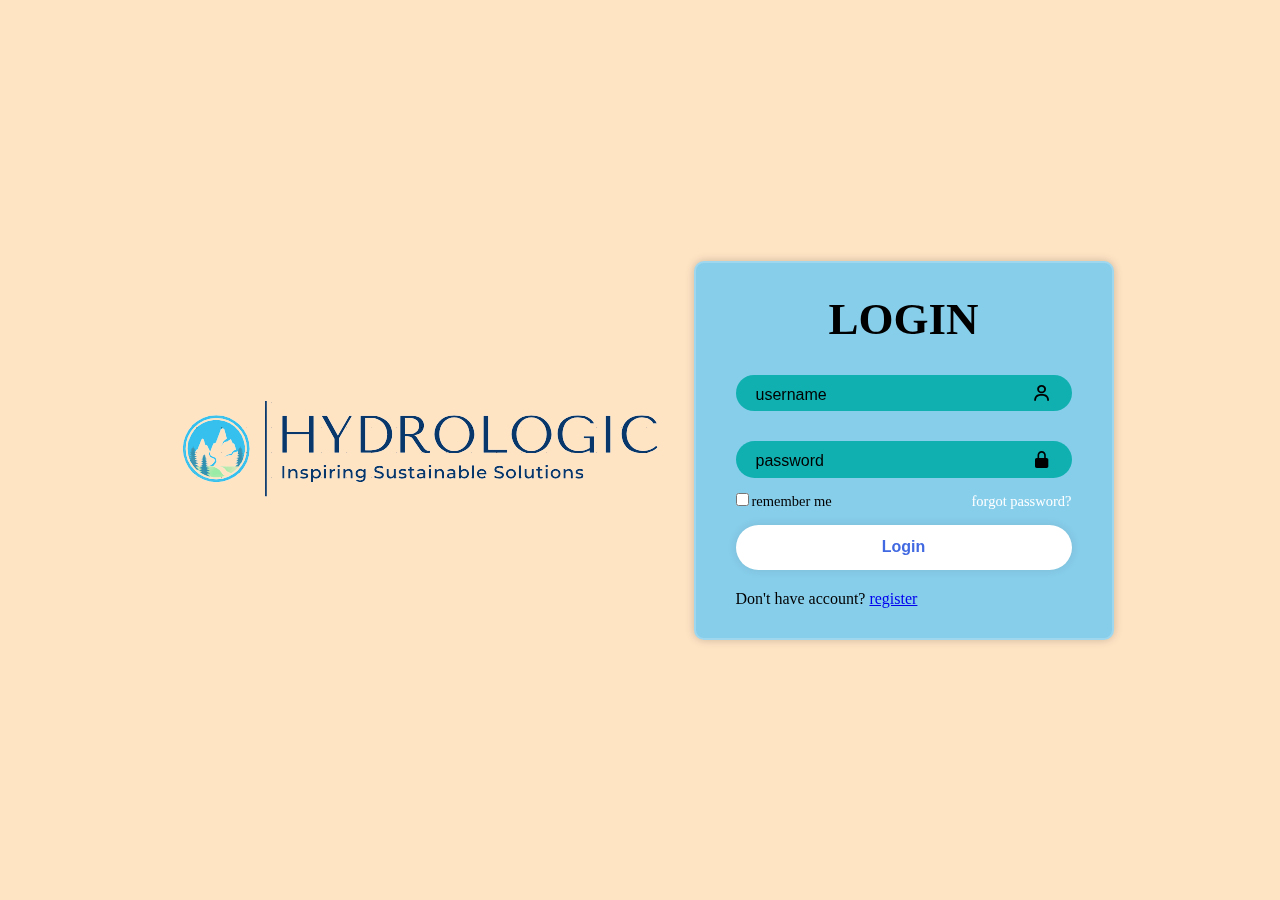
<file: login1.html>
<!DOCTYPE html>
<html lang="en">
<head>
    <meta charset="UTF-8">
    <meta name="viewport" content="width=device-width, initial-scale=1.0">
    <title>Login Page</title>
    <link rel="stylesheet" href="css/loginstyle.css" type="text/css">
    <link href='https://unpkg.com/boxicons@2.1.4/css/boxicons.min.css' rel='stylesheet'>
</head>
<body>
    <div id="webtop">
        <img src="css/image-removebg-preview.png">
       
      </div> 

    <div class="wrapper">
        <form action="">
            <h1>LOGIN</h1>
            <div class="input-box">
                <input text="text" placeholder="username"
                required>
                <i class='bx bx-user'></i>
            </div>
            <div class="input-box">
                <input text="password"
                 placeholder="password"
                 id="password"
                 minlength="8"
                required>
                <i class='bx bxs-lock-alt'></i>
            </div>
            <div class="remember-forgot">
                <label><input type="checkbox">remember me</label>
                <a href="#">forgot password?</a>           
            </div>

            <button type="submit" class="btn"><a href="index.html">Login</a></button>
            <div class="register-link"></div>
            <p></p> Don't have account? <a href="#">register</a></p>
        
        </form>

    </div>
    
</body>
</html>
</file>
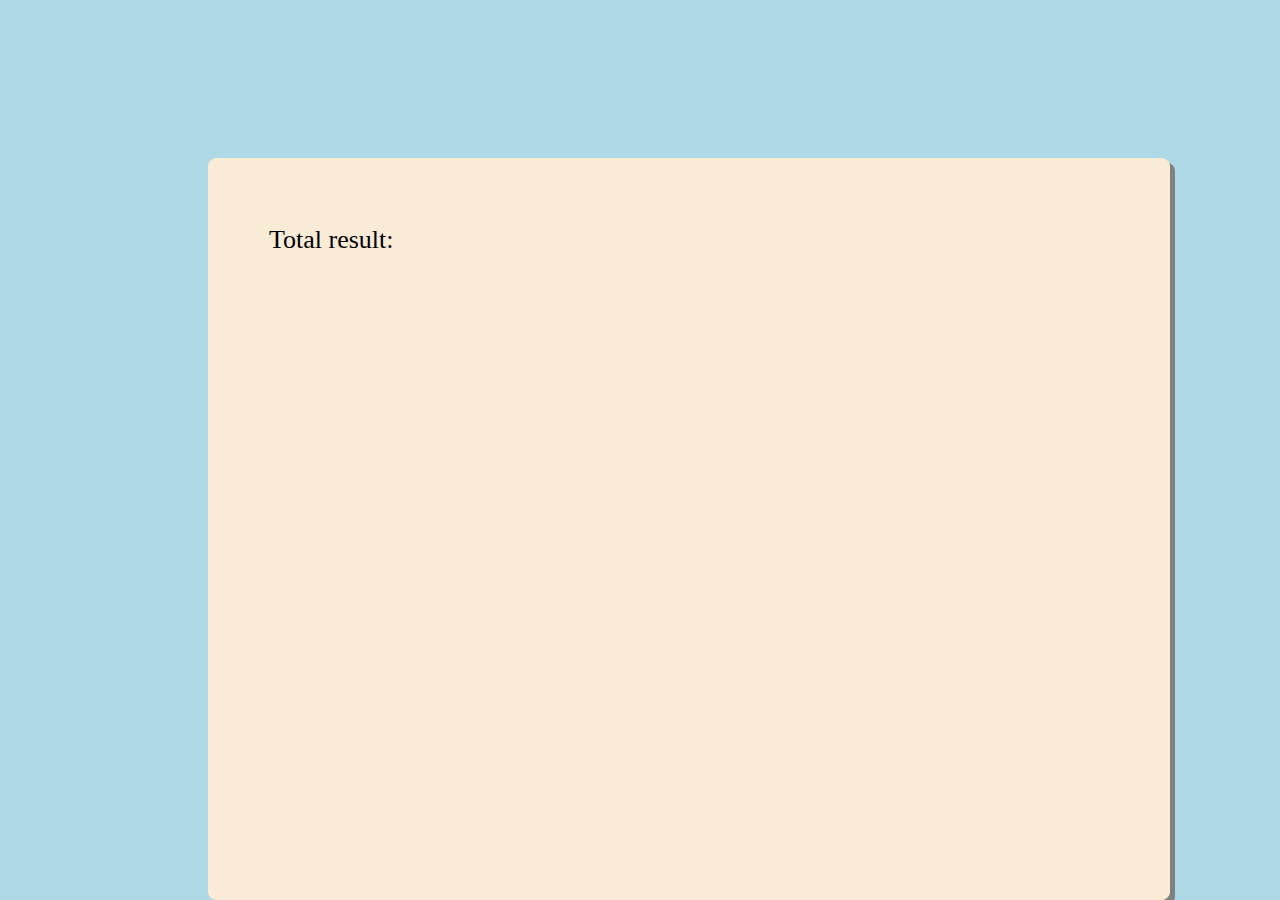
<file: result.html>
<!DOCTYPE html>
<html lang="en">
<head>
    <meta charset="UTF-8">
    <meta name="viewport" content="width=device-width, initial-scale=1.0">
    <title>Result Page</title>
    <link rel="stylesheet" href="css/result.css" type="text/css">
</head>
<body>
    <div id="resultcontainer">
       <div id="result_para1">
        <p>Total result:<span id="totalValue"></span></p>
       </div>
    </div>
    <!-- <script >
        const urlParams = new URLSearchParams(window.location.search);
        const total = urlParams.get("result");

        // Display the total value
        document.getElementById("totalValue").textContent = total;
    </script> -->
</body>
</html>
</file>
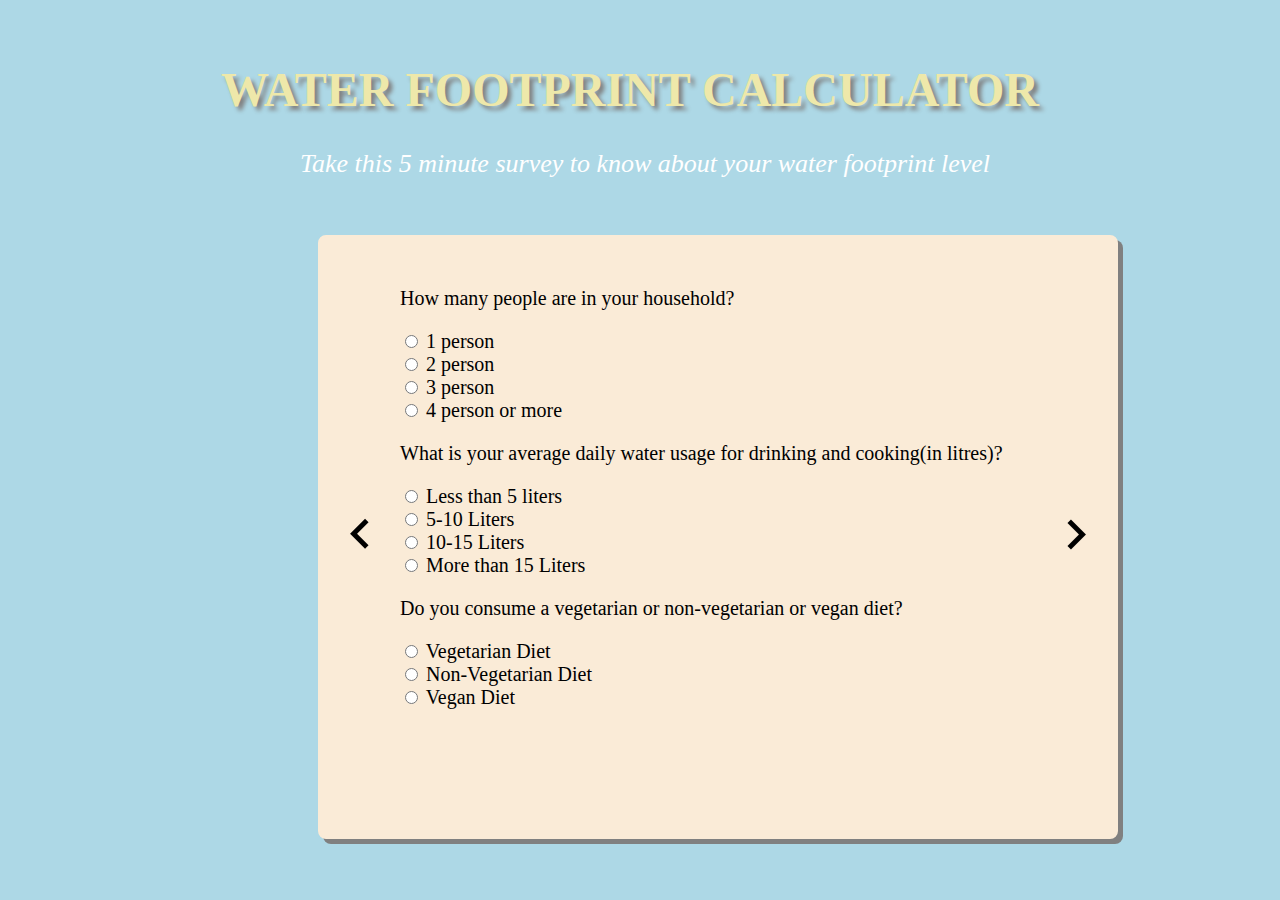
<file: user.html>
<!DOCTYPE html>
<html lang="en">
<head>
    <meta charset="UTF-8">
    <meta name="viewport" content="width=device-width, initial-scale=1.0">
    <title>User Calculator</title>
    <link rel="stylesheet" href="css/user.css" type="text/css">
</head>
<body>
    <h1>WATER FOOTPRINT CALCULATOR</h1>
    <div id="para1">
        <p>Take this 5 minute survey to know about your water footprint level</p>
    </div>
    <div class="container">
        <div class="carousel">
            <div class="slider">
                <section>
                    <div id="question123">
                        <div id="question1">
                            <p>How many people are in your household?</p>
                            <input type="radio" name="question1" value="1" id="1o1">
                            <label for="1o1">1 person</label>
                            <br>
                            <input type="radio" name="question1" value="2" id="1o2">
                            <label for="1o2">2 person</label>
                            <br>
                            <input type="radio" name="question1" value="3" id="1o3">
                            <label for="1o3">3 person</label>
                            <br>
                            <input type="radio" name="question1" value="4" id="1o4">
                            <label for="1o4">4 person or more</label>
                        </div>
                        <div id="question2">
                            <p>What is your average daily water usage for drinking and cooking(in litres)?</p>
                            <input type="radio" name="question2" value="300" id="2o1">
                            <label for="2o1">Less than 5 liters</label>
                            <br>
                            <input type="radio" name="question2" value="450" id="2o2">
                            <label for="2o2">5-10 Liters</label>
                            <br>
                            <input type="radio" name="question2" value="600" id="2o3">
                            <label for="2o3">10-15 Liters</label>
                            <br>
                            <input type="radio" name="question2" value="900" id="2o4">
                            <label for="2o4">More than 15 Liters</label>
                            <br>
                        </div>
                        <div id="question3">
                            <p>Do you consume a vegetarian or non-vegetarian or vegan diet?</p>
                            <input type="radio" name="question3" value="2000" id="3o1">
                            <label for="3o1">Vegetarian Diet</label>
                            <br>
                            <input type="radio" name="question3" value="2500" id="3o2">
                            <label for="3o2">Non-Vegetarian Diet</label>
                            <br>
                            <input type="radio" name="question3" value="600" id="3o3">
                            <label for="3o3">Vegan Diet</label>
                        </div>   
                    </div>     
            </section>
                <section>
                    <div id="question456">
                        <div id="question4">
                        <p>What is your average daily water usage for bathing or showering(in minutes)?</p>
                        <input type="radio" name="question4" value="900" id="4o1">
                        <label for="4o1">Less than 10 minutes</label>
                        <br>
                        <input type="radio" name="question4" value="1200" id="4o2">
                        <label for="4o2">10-15 minutes</label>
                        <br>
                        <input type="radio" name="question4" value="1500" id="4o3">
                        <label for="4o3">15-20 minutes</label>
                        <br>
                        <input type="radio" name="question4" value="2000" id="4o4">
                        <label for="4o4">More than 20 minutes</label>
                        </div>
                        <br>
                        <div id="question5">
                            <p>How often do you wash your hands with tap water?</p>
                            <input type="radio" name="question5" value="300" id="5o1">
                            <label for="5o1">5-10 times a day</label>
                            <br>
                            <input type="radio" name="question5" value="450" id="5o2">
                            <label for="5o2">11-15 times a day</label>
                            <br>
                            <input type="radio" name="question5" value="600" id="5o3">
                            <label for="5o3">More than 15 times a day</label>
                            <br>
                        </div>
                        <br>
                        <div id="question6">
                            <p>How often do you use your washing machine for laundry?</p>
                            <input type="radio" name="question6" value="756" id="6o1">
                            <label for="6o1">Once a Week</label>
                            <br>
                            <input type="radio" name="question6" value="2268" id="6o2">
                            <label for="6o2">2-3 times a week</label>
                            <br>
                            <input type="radio" name="question6" value="3784" id="6o3">
                            <label for="6o3">4-5 times a week</label>
                            <br>
                            <input type="radio" name="question6" value="5670" id="6o4">
                            <label for="6o4">Daily</label>
                            <br>
                        </div>  
                    </div>      
                </section>
                <section>
                    <div id="question789">
                        <div id="question7">
                        <p>How often do you consume rice,wheat or other staple grains in your diet?</p>
                        <input type="radio" name="question7" value="300" id="7o1">
                        <label for="7o1">Rarely</label>
                        <br>
                        <input type="radio" name="question7" value="900" id="7o2">
                        <label for="7o2">Occasionaly</label>
                        <br>
                        <input type="radio" name="question7" value="1800" id="7o3">
                        <label for="7o3">Regularly</label>
                        <br>
                        <input type="radio" name="question7" value="2100" id="7o4">
                        <label for="7o4">Daily(average water footprint value for each option)</label>
                        </div>
                        <br>
                        <div id="question8">
                            <p>How often do you water your lawn or garden?</p>
                            <input type="radio" name="question8" value="0" id="8o1">
                            <label for="8o1">Rarely or never</label>
                            <br>
                            <input type="radio" name="question8" value="120" id="8o2">
                            <label for="8o2">Occasionally(once a week)</label>
                            <br>
                            <input type="radio" name="question8" value="240" id="8o3">
                            <label for="8o3">Regularly(several times a week)</label>
                            <br>
                            <input type="radio" name="question8" value="280" id="8o4">
                            <label for="8o4">Daily</label>
                        </div>
                        <br>
                        <div id="question9">
                            <p>How often do you wash your car?</p>
                            <input type="radio" name="question9" value="0" id="9o1">
                            <label for="9o1">Rarely or never</label>
                            <br>
                            <input type="radio" name="question9" value="75" id="9o2">
                            <label for="9o2">Occasionally(once a month)</label>
                            <br>
                            <input type="radio" name="question9" value="100" id="9o3">
                            <label for="9o3">Regularly(several times a month)</label>
                            <br>
                            <input type="radio" name="question9" value="110" id="9o4">
                            <label for="9o4">Frequently(weekly)</label>
                            <br>
                        </div>    
                    </div>    
                </section>
                <section>
                    <div id="question101112">
                        <div id="question10">
                        <p>How many clothing items or fashion accessories do you purchase within a month?</p>
                        <input type="radio" name="question10" value="0" id="10o1">
                        <label for="10o1">Rarely(no purchases within a month)</label>
                        <br>
                        <input type="radio" name="question10" value="100" id="10o2">
                        <label for="10o2">Occasionaly(1-2 items per month)</label>
                        <br>
                        <input type="radio" name="question10" value="200" id="10o3">
                        <label for="10o3">Regularly(3-4 items per month)</label>
                        <br>
                        <input type="radio" name="question10" value="300" id="10o4">
                        <label for="10o4">Daily(average water footprint value for each option)</label>
                        </div>
                        <br>
                        <div id="question11">
                            <p>How often do you swim in swimming pool?</p>
                            <input type="radio" name="question11" value="0" id="11o1">
                            <label for="11o1">Rarely or never</label>
                            <br>
                            <input type="radio" name="question11" value="2500" id="11o2">
                            <label for="11o2">Occasionally(once a month)</label>
                            <br>
                            <input type="radio" name="question11" value="7500" id="11o3">
                            <label for="11o3">Regularly(2-3 times a month)</label>
                            <br>
                            <input type="radio" name="question11" value="8333" id="11o4">
                            <label for="11o4">Frequently(More than 3 times a month)</label>
                        </div>
                        <br>
                        <div id="question12">
                            <p>How often do you leave the tap running while brushing your teeth?</p>
                            <input type="radio" name="question12" value="100" id="12o1">
                            <label for="12o1">Rarely</label>
                            <br>
                            <input type="radio" name="question12" value="150" id="12o2">
                            <label for="12o2">Occasionally</label>
                            <br>
                            <input type="radio" name="question12" value="300" id="12o3">
                            <label for="12o3">Often</label>
                            <br>
                            <input type="radio" name="question12" value="450" id="12o4">
                            <label for="12o4">Always</label>
                            <br>
                        </div>   
                    </div>     
                </section>
                <section>
                    <div id="question131415">
                        <div id="question13">
                        <p>How often do you consume energy drinks or bottled beverages?</p>
                        <input type="radio" name="question13" value="0" id="13o1">
                        <label for="13o1">Never</label>
                        <br>
                        <input type="radio" name="question13" value="20" id="13o2">
                        <label for="13o2">Occasionally(once a month)</label>
                        <br>
                        <input type="radio" name="question13" value="50" id="13o3">
                        <label for="13o3">Regularly(several times a month)</label>
                        <br>
                        <input type="radio" name="question13" value="60" id="13o4">
                        <label for="13o4">Frequently(weekly)</label>
                        </div>
                        <div id="question14">
                            <p>How often do you engage in outdoor water activities like swimming or boating?</p>
                            <input type="radio" name="question14" value="0" id="14o1">
                            <label for="14o1">Never</label>
                            <br>
                            <input type="radio" name="question14" value="100" id="14o2">
                            <label for="14o2">Occasionally(once a month)</label>
                            <br>
                            <input type="radio" name="question14" value="250" id="14o3">
                            <label for="14o3">Regularly(several times a month)</label>
                            <br>
                            <input type="radio" name="question14" value="500" id="14o4">
                            <label for="14o4">Frequently(weekly)</label>
                        </div>
                        <div id="question15">
                            <p>Do you have a rainwater harvesting system installed at your home?</p>
                            <input type="radio" name="question15" value="-1000" id="15o1">
                            <label for="15o1">Yes,I have a rainwater harvesting system and I use it regularly</label>
                            <br>
                            <input type="radio" name="question15" value="-500" id="15o2">
                            <label for="15o2">Yes,I have a rainwater harvesting system,but I use it occasionally</label>
                            <br>
                            <input type="radio" name="question15" value="0" id="15o3">
                            <label for="15o3">No,I don't have a rainwater harvesting system</label>
                            <br>
                            <p>Your Total water footprint result is <span id="totalValue"></span> litres per month.</p>
                            <p><span id="lastpara"></span></p>
                            <div id="btn">
                                <button type="submit"><a href="#">submit</a></button>
                            </div>
                        </div>    
                    </div>    
                </section>
            </div>
            <div class="controls">
                <span class="arrow left">
                    <i class="material-icons">
                        keyboard_arrow_left
                    </i>
                </span>
                <span class="arrow right">
                    <i class="material-icons">
                        keyboard_arrow_right
                    </i>
                </span>
                <ul>
                    <li class="selected"></li>
                    <li></li>
                    <li></li>
                    <li></li>
                    <li></li>
                </ul>
            </div>
        </div>
    </div>
    <script src="js/main.js">

    </script>     
</body>
<footer>
    <br>
</footer>
</html>
</file>
<file: css/loginstyle.css>
@import url("https://fonts.googleapis.com/css2?family=poppins:wght@300;400;500;600;700;800;900&display=swap");
.webtop{
    height:100px;
    
    
} 
.webtop ul{
    list-style-type: none;
    padding-left: 200px;
    padding-top: 50px;
}
.webtop li{
    color:black;
    display:inline;
    padding-left:100px;
    position:relative;
    bottom: 130px;
    left:300px;
    font-size: 25px;
}
.webtop img{
      width:350px;
      padding-top:15px;
}      
*{
    margin: 0;
    padding: 0;
    box-sizing: border-box;
    forntfamily:"poppins", sans-serif;
}

body {
    display: flex;
    justify-content: center;
    align-items: center;
    min-height: 100vh;
    background-color: bisque;
    background-size: cover;
    background-position: cover;
}

.wrapper{
    width: 420px;
    background-color:skyblue;
    border: 2px solid rgba(255,255,255,.2);
    backdrop-filter:blur(2px);
    box-shadow: 0 0 10px rgba(0,0,0,.2);
    color:black;
    border-radius: 10px;
    padding: 30px 40px;

}

.wrapper h1{
    font-size: 45px;
    text-align: center;
}

.wrapper .input-box {
    position: relative;
    width: 100%;
    height: 36.5px;
    background-color:rgb(16, 176, 176);
    margin: 30px 0;
    border-radius: 20px;
}

.input-box input{
    width: 100%;
    height: 100%;
    background: transparent;
    border: none;
    outline: none;
    /* border: 2px solid rgba(255,255,255,.2); */
    border-radius: 40px;
    font-size: 16px;
    color: #fff;
    padding: 20px 45px 20px 20px;
}

.input-box input::placeholder{
    color:black;

}

.input-box i {
    position: absolute;
    right: 20px;
    top: 50%;
    transform: translateY(-50%);
    font-size: 20px;
}

.wrapper .remember-forgot{
    display: flex;
    justify-content: space-between;
    font-size: 14.5px;
    margin: -15px 0 15px;
}

.remember-forgot label input{
    accent-color: #fff;
    margin-right: 3px ;
}

.remember-forgot a{
    color: #fff;
    text-decoration: none;

}
.remember-forgot a:hover{
    text-decoration: underline;

}
.wrapper .btn{
    width: 100%;
    height:45px ;
    background: #fff;
    border: none;
    outline: none;
    border-radius: 40px;
    box-shadow: 0 0 10px rgba(0,0,0,.1);
    cursor:pointer;
    font-size: 16px;
    color: #333;
    font-weight: 600;
}
.wrapper .register-link {
    font-size: 14.5px;
    text-align: center;
    margin:20px 0 15px;

}
.register-link p a{
    color:#fff;
    text-decoration: none;
    font-weight: 600;

}
.btn a{
    text-decoration: none;
    color:royalblue;
}
.btn a:hover{
    color:chocolate;
}

.register-link p a:hover {
    color: #fff;
    text-decoration: underline;
}
</file>
<file: css/result.css>
body{
    background-color: lightblue;
}
#resultcontainer{
    width:900px;
    height:700px;
    background-color:antiquewhite;
    border:1px solid antiquewhite;
    position:relative;
    left:200px;
    top:150px;
    border-radius:8px;
    box-shadow: 5px 5px grey;
    padding-left:60px;
    padding-top:40px;
}
#result_para1{
    font-size: 26px;
    height:200px;
}
</file>
<file: css/user.css>
@import url("https://fonts.googleapis.com/icon?family=Material+Icons");
body{
    background-color:lightblue;
}
.container{
    margin:10px 10px;
    width:800px;
}
.carousel{
    border:2px solid antiquewhite;
    height: 600px;
    border-radius:8px;
    position:relative;
    overflow: hidden; 
    top:60px;
    left:300px;
    box-shadow:5px 5px grey;
    background-color: antiquewhite;
}
.slider{
    height:100%;
    display:flex;
    width:500%;
    /* border:1px solid black; */
    transition: all .0.3s;
    

}
.slider section{
    padding-top: 30px;
    flex-basis:100%;
    display: flex;
    padding-left: 80px;
}
.controls .arrow{
        position:absolute;
        top: 50%;
        transform:translateY(-50%);
        cursor: pointer;
}
.controls .arrow i{
    font-size: 60px;
}
.arrow.left{
    left:10px;
}
.arrow.right{
    right:10px;
}
.controls ul{
    position: relative;
    bottom: 20px;
    left:50%;
    transform:translate(-50%);
    list-style:none;
    display:flex;
    padding-top:20px;
    top:-1600px;
} 
.controls ul li{
    width:4px;
    height:4px;
    border:2px solid black;
    border-radius:50px;
    margin:10px;
    background-color: black;
    cursor: pointer;
}
.controls ul li.selected{
    background-color: transparent;
}
#question123{
    font-size:20px;
}
#question456{
    font-size:20px;
}
#question789{
    font-size:20px;
}
#question101112{
    font-size:20px;
}
#question131415{
    font-size:20px;
}
h1{
    text-shadow: 4px 4px 4px grey;
    font-size:48px;
    text-align: center;
    position:relative;
    top:30px;
    left:-10px;
    color:palegoldenrod;
}
#para1{
    text-align:center;
    padding-left:90px;
    position:relative;
    top:30px;
    font-size: 26px;
    left:-40px;
    color:white;
    font-style: oblique;
}
#btn button{
    margin-top:15px;
    margin-left:500px;
    background-color:lightblue;
    color:white;
    font-size:20px;
    padding:7px;
    border-radius:15px;
}
#btn a{
    text-decoration:none;
}
a:link{
    color:white;
}
a:hover{
    color: chocolate;
}
#lastpara{
    text-align: justify;
}
</file>
